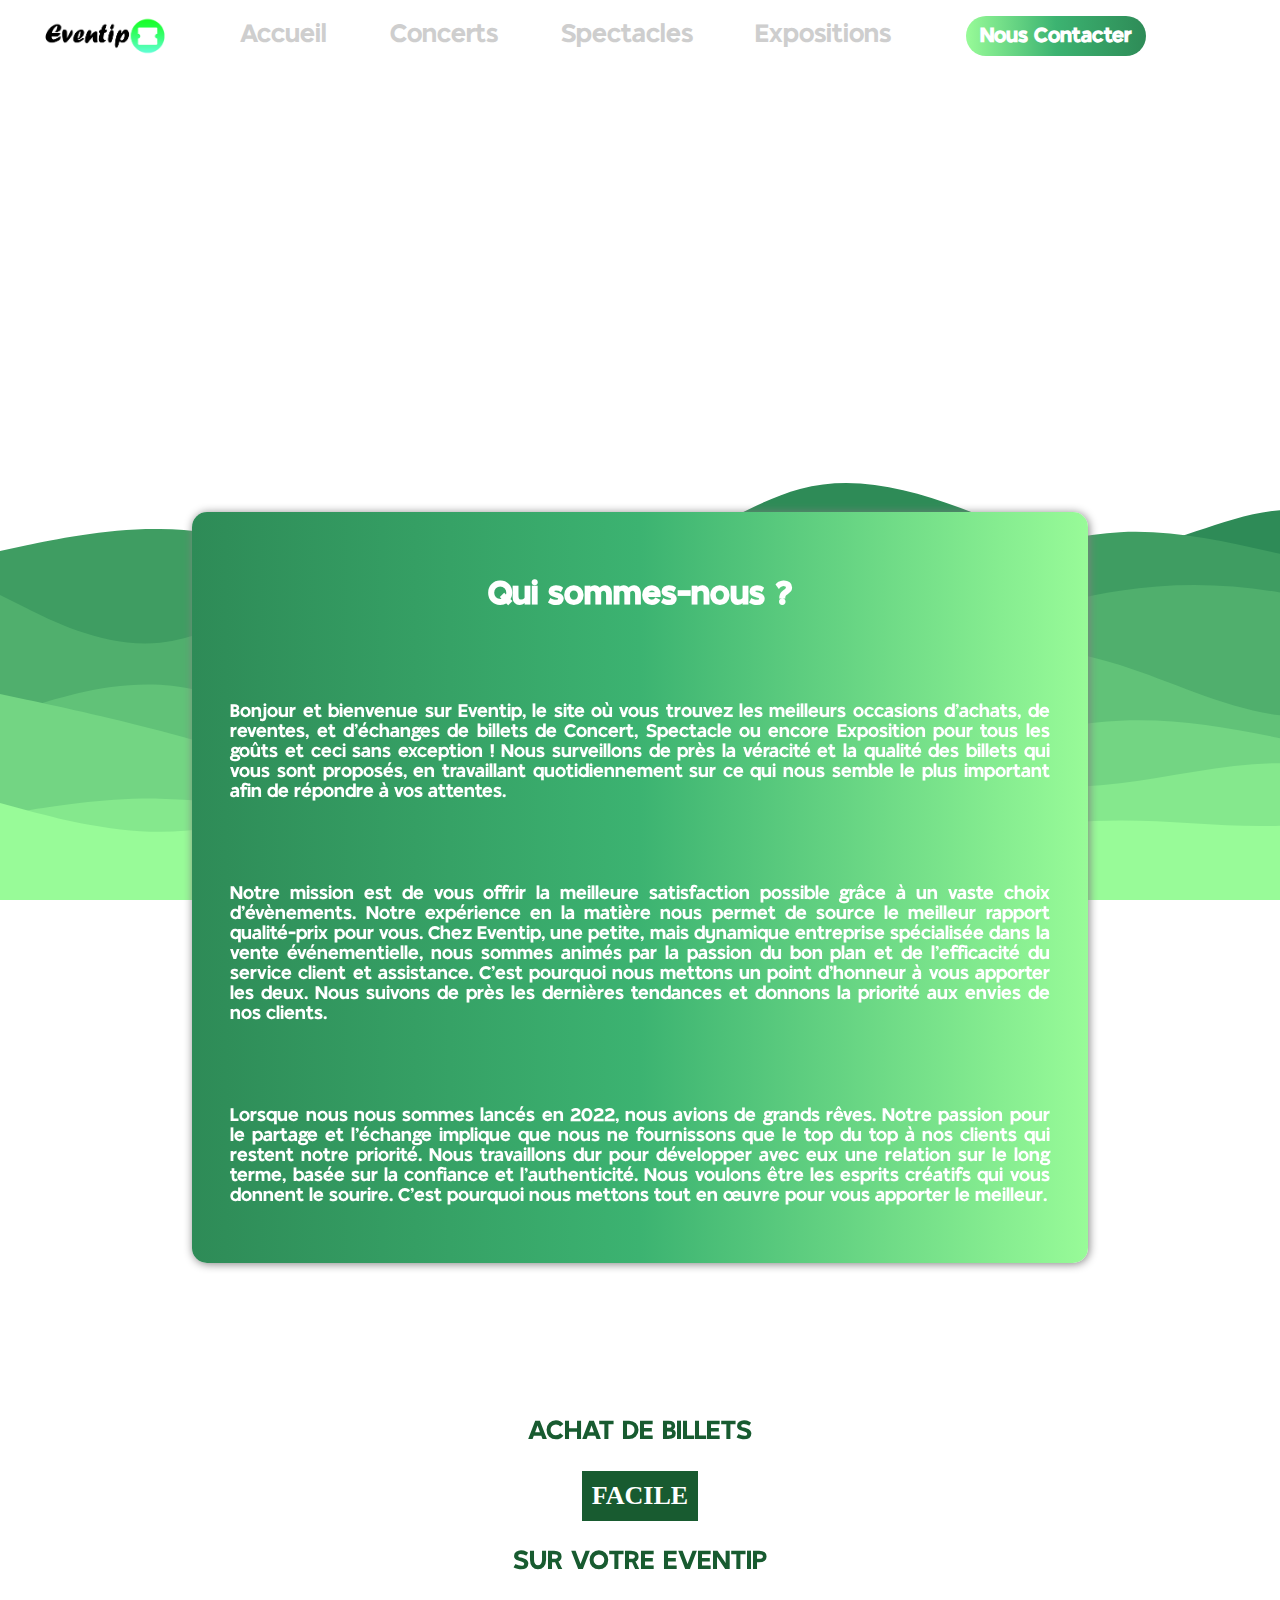
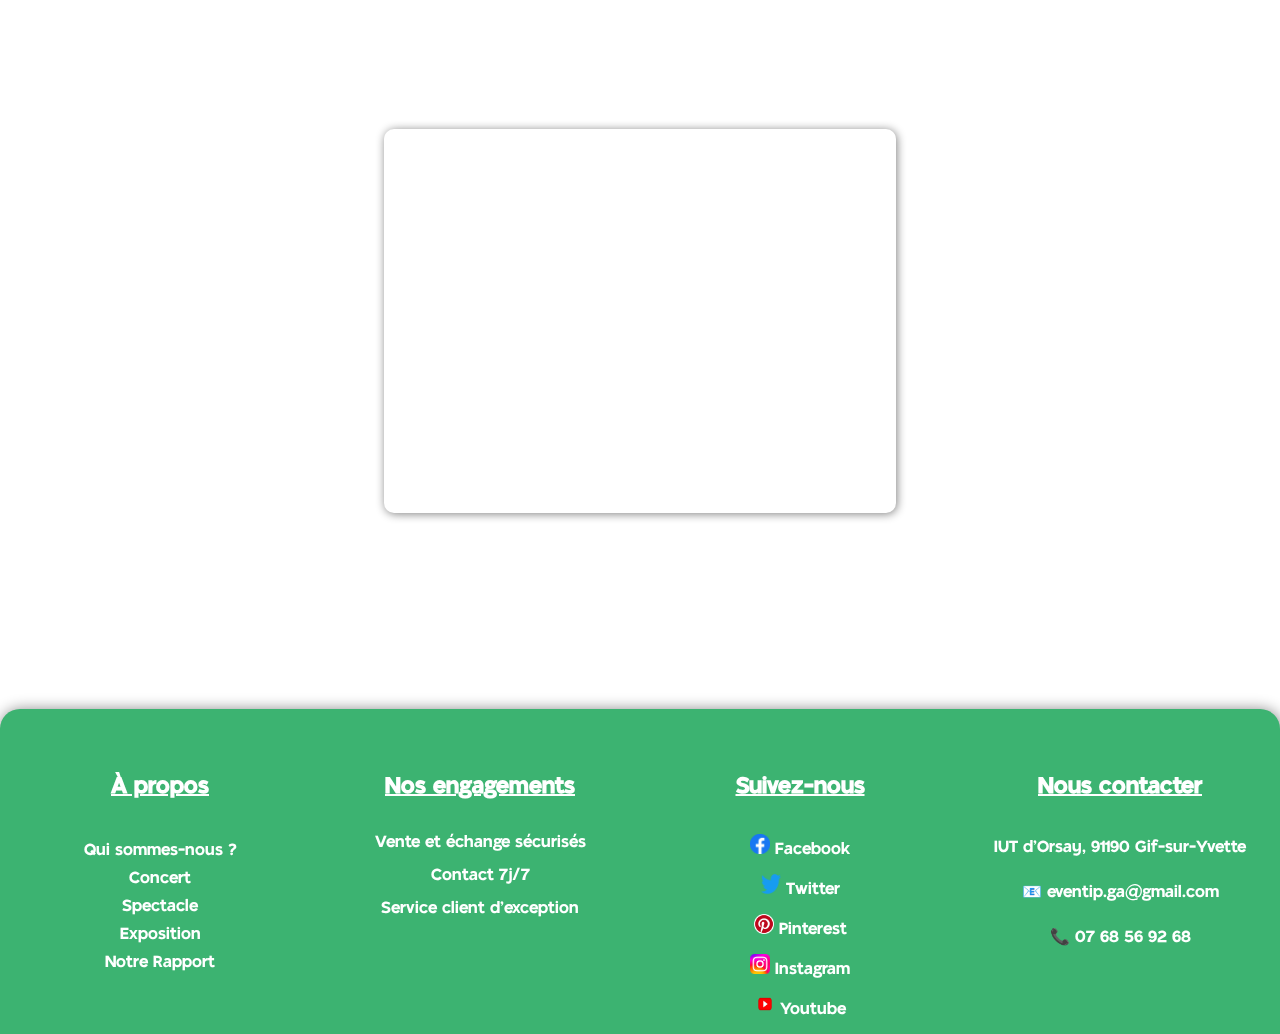
<file: index.html>
<!DOCTYPE html>
<html lang="fr">
    <head>
        <meta charset="utf-8">
        <link rel="stylesheet" type="text/css" href="css/style.css">
		<link rel="icon" href="img/icon.png"> 
        <title>Eventip</title>

		
    </head>
    <body>
        <header>
        
            <div id="nav">
                <nav>
					<div id="conteneur-nav">
						<ul>
								<li id="logo"><a  href ="index.html"> <img class="logo" src="img/logo2.png" alt="Logo" ></a></li>
								<li><a  href="index.html">Accueil</a></li>
								<li><a  href="concert.html">Concerts</a></li>
								<li><a  href="Spectacle.html">Spectacles</a></li>
								<li><a  href="expo.html">Expositions</a></li>
								<li><form id="contact" action="contact.html" method="get"><button class="bn">Nous Contacter</button></form></li>
						</ul>
					</div>
                </nav>
            </div>
        </header>
        <script>
        	window.addEventListener("scroll", function(){
        		var nav = document.querySelector("header");
        		nav.classList.toggle("sticky", window.scrollY > 0)
        	})

			
        </script>
		<div id="slogan">
			<p>
				<span>Eventip, l’évènement</span> 
			</p>
			<p>
				<span>entre tes mains</span>
			</p>
		</div>
		
		<div id="container">
			<div id="pres">
				<h2 id="desc">Qui sommes-nous ?</h2>
				
				<p class="desc">Bonjour et bienvenue sur Eventip, le site où vous trouvez les meilleurs occasions d’achats, 
				de reventes, et d’échanges de billets de Concert, Spectacle ou encore Exposition pour tous les goûts et 
				ceci sans exception ! Nous surveillons de près la véracité et la qualité des billets qui vous sont proposés, 
				en travaillant quotidiennement sur ce qui nous semble le plus important afin de répondre à vos attentes.</p>

				<p class="desc">Notre mission est de vous offrir la meilleure satisfaction possible grâce à un vaste choix d’évènements. 
				Notre expérience en la matière nous permet de source le meilleur rapport qualité-prix pour vous. Chez Eventip, 
				une petite, mais dynamique entreprise spécialisée dans la vente événementielle, nous sommes animés par la passion 
				du bon plan et de l’efficacité du service client et assistance. C’est pourquoi nous mettons un point d’honneur à 
				vous apporter les deux. Nous suivons de près les dernières tendances et donnons la priorité aux envies de nos clients.</p>
				
				<p class="desc">Lorsque nous nous sommes lancés en 2022, nous avions de grands rêves. Notre passion pour le partage et l’échange 
				implique que nous ne fournissons que le top du top à nos clients qui restent notre priorité. Nous travaillons dur 
				pour développer avec eux une relation sur le long terme, basée sur la confiance et l’authenticité. Nous voulons 
				être les esprits créatifs qui vous donnent le sourire. C’est pourquoi nous mettons tout en œuvre pour vous apporter le meilleur.</p>
			
			</div>
		</div>
		
	<div id="achat">
		<p>Achat de billets</p>
		<div id="anim">
			<div><div><strong>facile</strong></div></div>
			<div><div><strong>efficace</strong></div></div>
			<div><div><strong>rapide</strong></div></div>
		</div>
		<p>sur votre Eventip</p>
	</div>
	<iframe id="vidéo" src="https://www.youtube.com/embed/KOZa1fnT6sE" title="YouTube video player" allow="accelerometer; autoplay; clipboard-write; encrypted-media; gyroscope; picture-in-picture" allowfullscreen></iframe>
	
    <footer class="footer">
	
		<div class="contenu-footer">
		
			<div class="bloc footer-propos">
				<h1>À propos</h1>
				<ul class="liste-propos">
					<li><a href ="index.html">Qui sommes-nous ?</a></li>
					<li><a href ="concert.html">Concert</a></li>
					<li><a href ="spectacle.html">Spectacle</a></li>
					<li><a href ="expo.html">Exposition</a></li>
					<li><a href ="Rapport.pdf">Notre Rapport</a></li>
				</ul>
			</div>
			
			<div class="bloc footer-engagements">
				<h1>Nos engagements</h1>
					<p>Vente et échange sécurisés</p>
					<p>Contact 7j/7</p>
					<p>Service client d'exception</p>
			</div>
			
			<div class="bloc footer-suiveznous">
				<h1>Suivez-nous</h1>
					<p><img src="facebook.png" alt="facebook">  Facebook</p>
					<p><img src="twitter.png" alt="twitter">  Twitter</p>
					<p><img src="pinterest.png" alt="pinterest">  Pinterest</p>
					<p><img src="instagram.png" alt="instagram">  Instagram</p>
					<p><img src="youtube.png" alt="youtube">  Youtube</p>
			</div>
			
			<div class="bloc footer-nouscontacter">
				<h1>Nous contacter</h1>
					<p>IUT d'Orsay, 91190 Gif-sur-Yvette</p>
					<p>📧 eventip.ga@gmail.com</p>
					<p>📞 07 68 56 92 68 </p>
			</div>
			
			
			
		</div>
	
	</footer>
	<img class="back" src="img/stacked-waves-haikei.svg" alt="fond">
	</body>
	
	
	
</html>
</file>
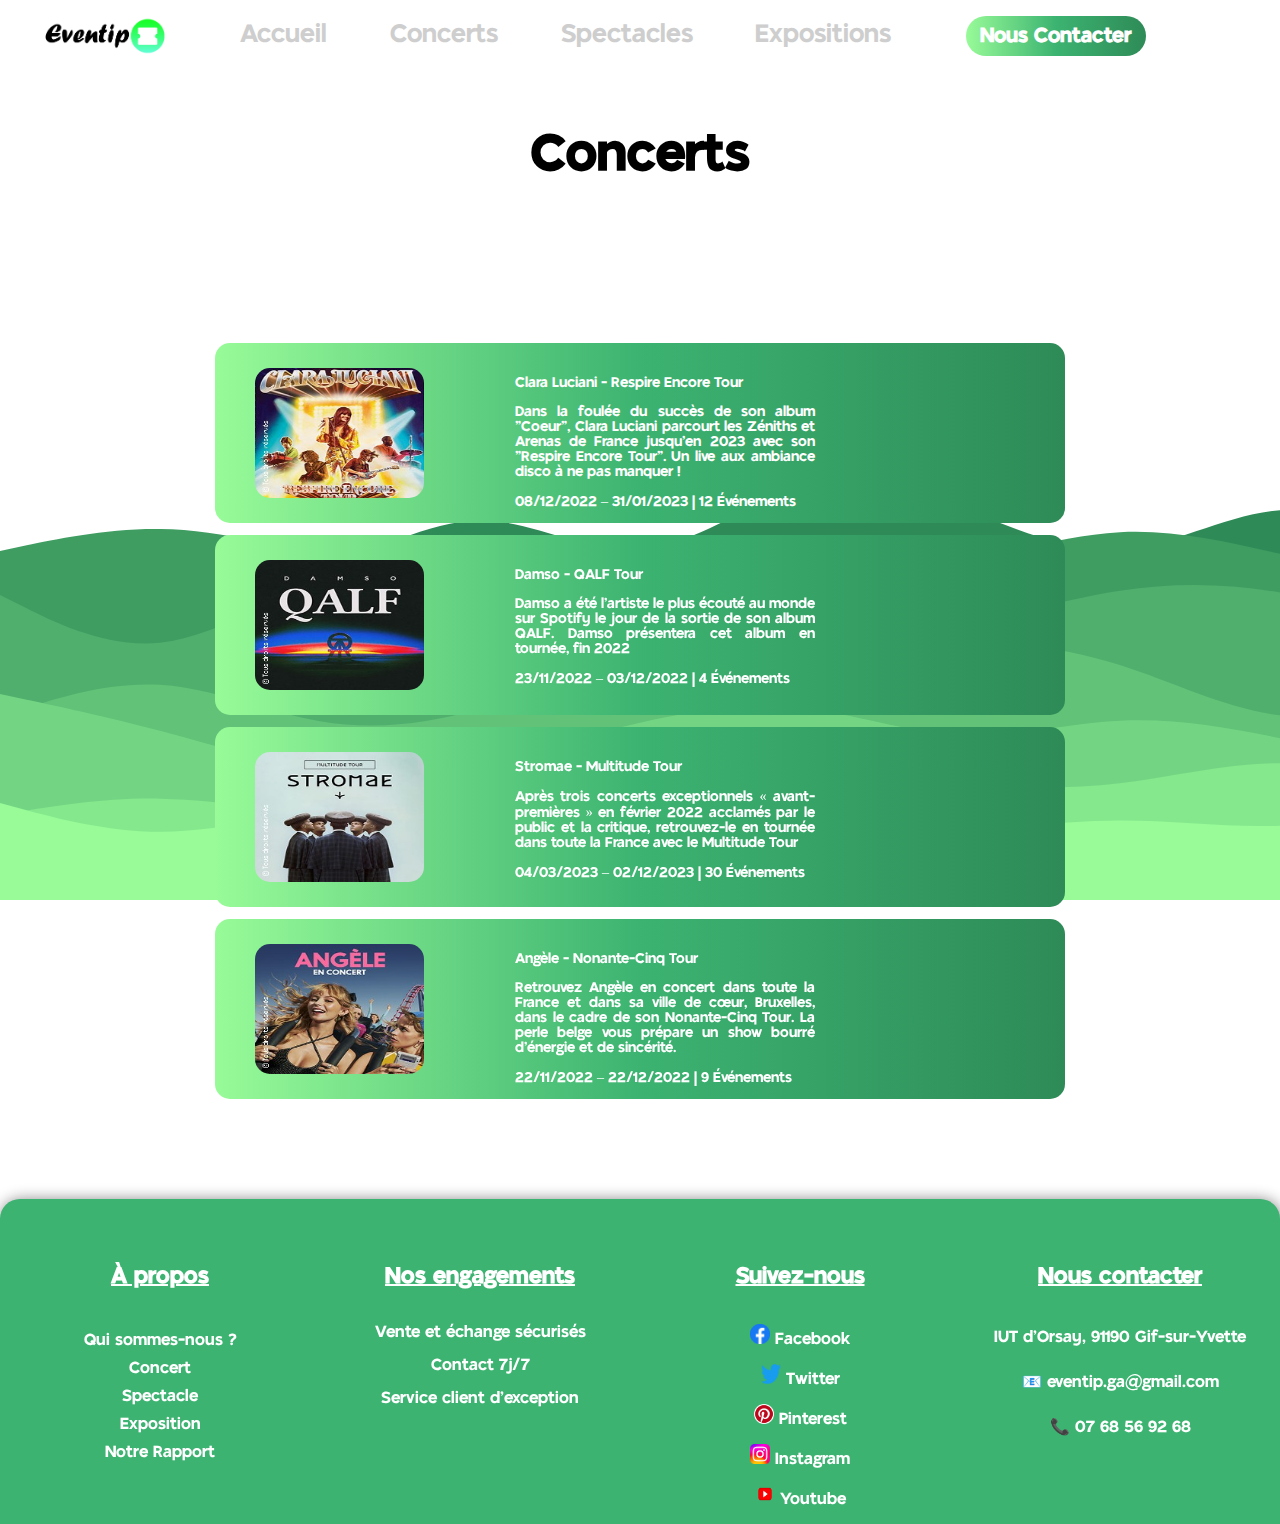
<file: concert.html>
<!DOCTYPE html>
<html lang="fr">
    <head>
        <meta charset="utf-8">
        <link rel="stylesheet" type="text/css" href="css/style.css">
		<link rel="icon" href="img/icon.png"> 
        <title>Eventip</title>

		
    </head>
    <body>
		<header>
        
            <div id="nav">
                <nav>
					<div id="conteneur-nav">
						<ul>
								<li id="logo"><a  href ="index.html"> <img class="logo" src="img/logo2.png" alt="Logo" ></a></li>
								<li><a  href="index.html">Accueil</a></li>
								<li><a  href="concert.html">Concerts</a></li>
								<li><a  href="Spectacle.html">Spectacles</a></li>
								<li><a  href="expo.html">Expositions</a></li>
								<li><form id="contact" action="contact.html" method="get"><button class="bn">Nous Contacter</button></form></li>
						</ul>
					</div>
                </nav>
            </div>
        </header>
        <script>
        	window.addEventListener("scroll", function(){
        		var nav = document.querySelector("header");
        		nav.classList.toggle("sticky", window.scrollY > 0)
        	})
        </script>
		<h3>Concerts</h3>
		<div class="evenement">
			<div class="evenement_1">
				<img class="concert" src="img/Clara.jpg" alt="img_concert">
				<div class ="texte">
					<p>Clara Luciani - Respire Encore Tour</p>
					<p>Dans la foulée du succès de son album "Coeur", Clara Luciani parcourt les Zéniths et Arenas de France 
					jusqu'en 2023 avec son "Respire Encore Tour". Un live aux ambiance disco à ne pas manquer !</p>
					<p>08/12/2022 – 31/01/2023  |  12 Événements</p>
				</div>
			</div>
		
			<div class="evenement_2">
				<img class="concert" src="img/damso.jpg" alt="img_concert">
				<div class ="texte">
					<p>Damso - QALF Tour</p>
					<p>Damso a été l’artiste le plus écouté au monde sur Spotify le jour de la sortie de son album QALF. Damso 
					présentera cet album en tournée, fin 2022</p>
					<p>23/11/2022 – 03/12/2022  |  4 Événements</p>
				</div>
			</div>
		
			<div class="evenement_3">
				<img class="concert" src="img/stromae.jpg" alt="img_concert">
				<div class ="texte">
						<p>Stromae - Multitude Tour</p>
						<p>Après trois concerts exceptionnels « avant-premières » en février 2022 acclamés par le public 
						et la critique, retrouvez-le en tournée dans toute la France avec le Multitude Tour</p>
						<p>04/03/2023 – 02/12/2023  |  30 Événements</p>
				</div>
			</div>
			
			<div class="evenement_4">
				<img class="concert" src="img/angèle.jpg" alt="img_concert">
				<div class ="texte">
					<p>Angèle - Nonante-Cinq Tour</p>
					<p>Retrouvez Angèle en concert dans toute la France et dans sa ville de cœur, Bruxelles, dans le 
					cadre de son Nonante-Cinq Tour. La perle belge vous prépare un show bourré d'énergie et de sincérité.</p>
					<p>22/11/2022 – 22/12/2022  |  9 Événements</p>
				</div>
			</div>
			
		</div>
		<img class="back" src="img/stacked-waves-haikei.svg" alt="fond">
    
	<footer class="footer-div">
	
		<div class="contenu-footer">
		
			<div class="bloc footer-propos">
				<h1>À propos</h1>
				<ul class="liste-propos">
					<li><a href ="index.html">Qui sommes-nous ?</a></li>
					<li><a href ="concert.html">Concert</a></li>
					<li><a href ="Spectacle.html">Spectacle</a></li>
					<li><a href ="expo.html">Exposition</a></li>
					<li><a href ="Rapport.pdf">Notre Rapport</a></li>
				</ul>
			</div>
			
			<div class="bloc footer-engagements">
				<h1>Nos engagements</h1>
					<p>Vente et échange sécurisés</p>
					<p>Contact 7j/7</p>
					<p>Service client d'exception</p>
			</div>
			
			<div class="bloc footer-suiveznous">
				<h1>Suivez-nous</h1>
				<p><img src="facebook.png" alt="facebook">  Facebook</p>
				<p><img src="twitter.png" alt="twitter">  Twitter</p>
				<p><img src="pinterest.png" alt="pinterest">  Pinterest</p>
				<p><img src="instagram.png" alt="instagram">  Instagram</p>
				<p><img src="youtube.png" alt="youtube">  Youtube</p>
			</div>
			
			<div class="bloc footer-nouscontacter">
				<h1>Nous contacter</h1>
					<p>IUT d'Orsay, 91190 Gif-sur-Yvette</p>
					<p>📧 eventip.ga@gmail.com</p>
					<p>📞 07 68 56 92 68 </p>
			</div>
			
			
			
		</div>
	
	</footer>
	
	</body>
	
</html>
</file>
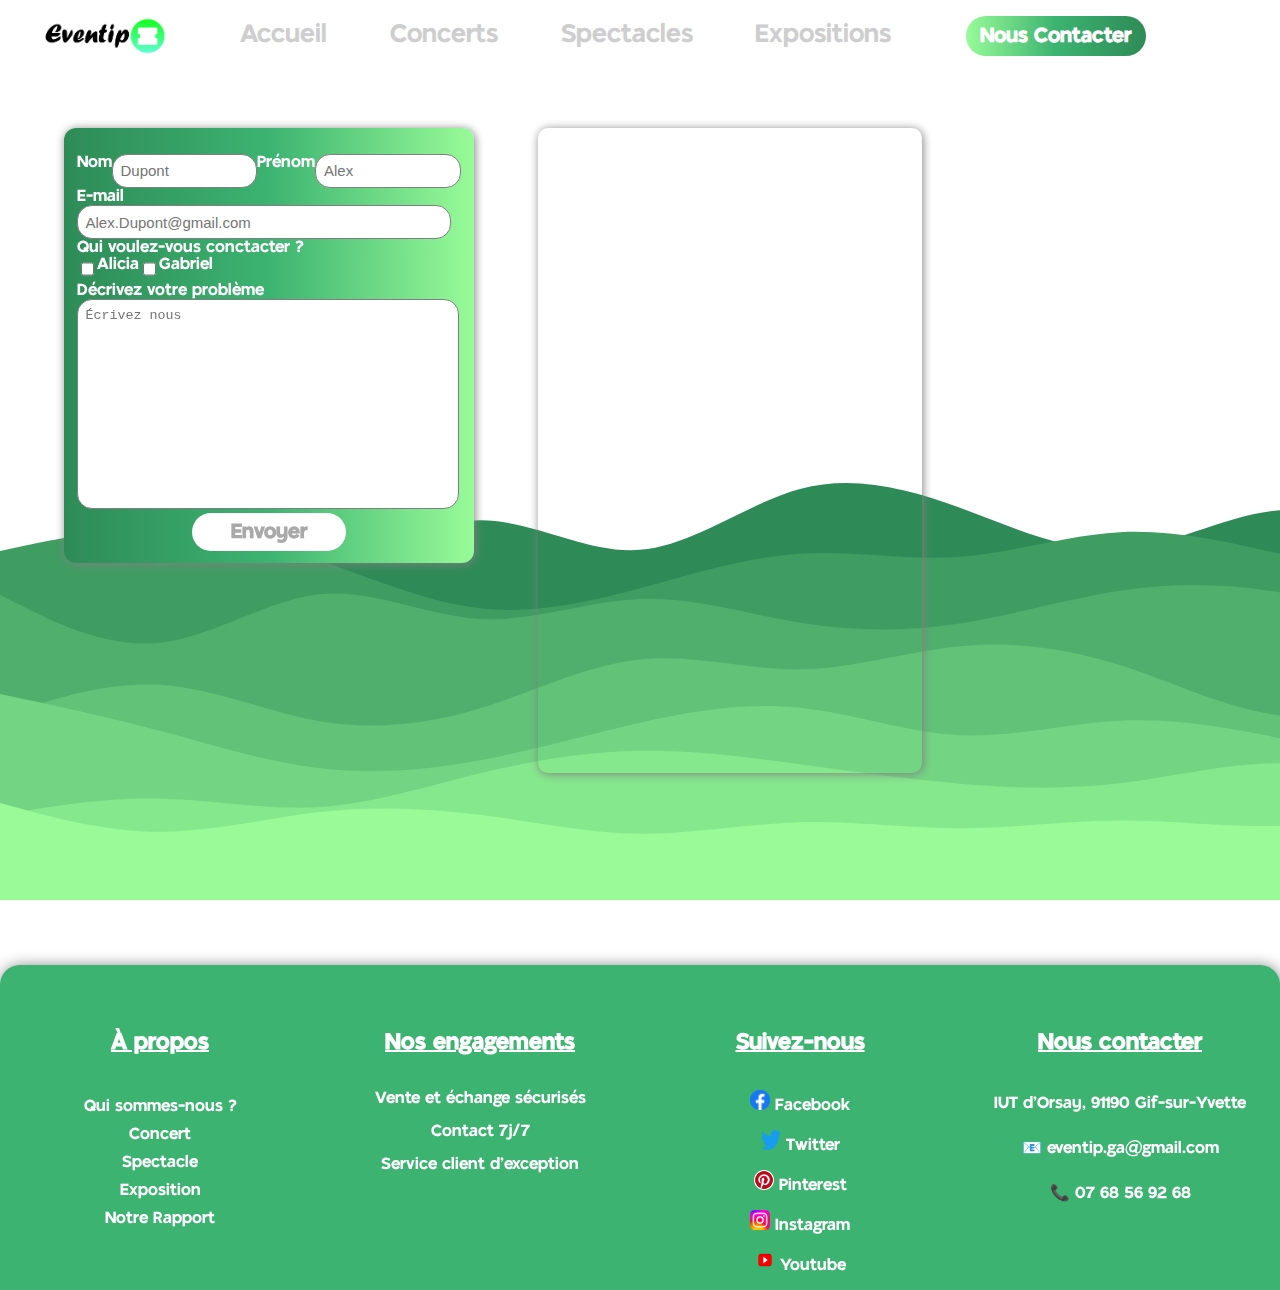
<file: contact.html>
<!DOCTYPE html>
<html lang="fr">
    <head>
        <meta charset="utf-8">
        <link rel="stylesheet" type="text/css" href="css/style.css">
		<link rel="icon" href="img/icon.png"> 
        <title>Eventip</title>

		
    </head>
    <body>
        <header>
        
            <div id="nav">
                <nav>
					<div id="conteneur-nav">
						<ul>
								<li id="logo"><a  href ="index.html"> <img class="logo" src="img/logo2.png" alt="Logo" ></a></li>
								<li><a  href="index.html">Accueil</a></li>
								<li><a  href="concert.html">Concerts</a></li>
								<li><a  href="Spectacle.html">Spectacles</a></li>
								<li><a  href="expo.html">Expositions</a></li>
								<li><form id="contact" action="contact.html" method="get"><button class="bn">Nous Contacter</button></form></li>
						</ul>
					</div>
                </nav>
            </div>
        </header>
        <script>
        	window.addEventListener("scroll", function(){
        		var nav = document.querySelector("header");
        		nav.classList.toggle("sticky", window.scrollY > 0)
        	})

        </script>
		<div id="contenu-form">
		<form class="form">
			<div id="content-form">
				<div id="bloc-nom">
					<label for="nom">Nom</label>
					<input type="text" id="nom" placeholder="Dupont" required>
					<label for="prenom">Prénom</label>
					<input type="text" id="prenom" placeholder="Alex" required>
				</div>
				<label for="mail" id="label-mail">E-mail</label>
				<input type="email" id="mail" placeholder="Alex.Dupont@gmail.com"  required>
				<label>Qui voulez-vous conctacter ? </label>
				<div id="checkbox">
					<input type="checkbox" name="Alicia" id="Alicia">
					<label for="Alicia">Alicia</label>
					<input type="checkbox" name="Gabriel" id="Gabriel">
					<label for="Gabriel">Gabriel</label>
				</div>
				<label for="msg">Décrivez votre problème</label>
				<textarea class ="message" id="msg" placeholder="Écrivez nous"></textarea>
				<input type="submit" id="envoyer" value="Envoyer">
			</div>
		</form>
		<iframe src="https://www.google.com/maps/embed?pb=!1m18!1m12!1m3!1d5910.303726660115!2d2.170202023102435!3d48.71042964877475!2m3!1f0!2f0!3f0!3m2!1i1024!2i768!4f13.1!3m3!1m2!1s0x47e67f538f1df01d%3A0xe5d2ea29a4e0ceb!2sUniversit%C3%A9%20Paris-Saclay%20-%20IUT%20d&#39;Orsay!5e0!3m2!1sfr!2sfr!4v1665782531863!5m2!1sfr!2sfr"  referrerpolicy="no-referrer-when-downgrade"></iframe>
		</div>
		<img class="back" src="img/stacked-waves-haikei.svg" alt="fond">
    
	<footer class="footer">
	
		<div class="contenu-footer">
		
			<div class="bloc footer-propos">
				<h1>À propos</h1>
				<ul class="liste-propos">
					<li><a href ="index.html">Qui sommes-nous ?</a></li>
					<li><a href ="concert.html">Concert</a></li>
					<li><a href ="Spectacle.html">Spectacle</a></li>
					<li><a href ="expo.html">Exposition</a></li>
					<li><a href ="Rapport.pdf">Notre Rapport</a></li>
				</ul>
			</div>
			
			<div class="bloc footer-engagements">
				<h1>Nos engagements</h1>
					<p>Vente et échange sécurisés</p>
					<p>Contact 7j/7</p>
					<p>Service client d'exception</p>
			</div>
			
			<div class="bloc footer-suiveznous">
				<h1>Suivez-nous</h1>
				<p><img src="facebook.png" alt="facebook">  Facebook</p>
				<p><img src="twitter.png" alt="twitter">  Twitter</p>
				<p><img src="pinterest.png" alt="pinterest">  Pinterest</p>
				<p><img src="instagram.png" alt="instagram">  Instagram</p>
				<p><img src="youtube.png" alt="youtube">  Youtube</p>
			</div>
			
			<div class="bloc footer-nouscontacter">
				<h1>Nous contacter</h1>
					<p>IUT d'Orsay, 91190 Gif-sur-Yvette</p>
					<p>📧 eventip.ga@gmail.com</p>
					<p>📞 07 68 56 92 68 </p>
			</div>
			
			
			
		</div>
	
	</footer>
	
	</body>
</html>
</file>
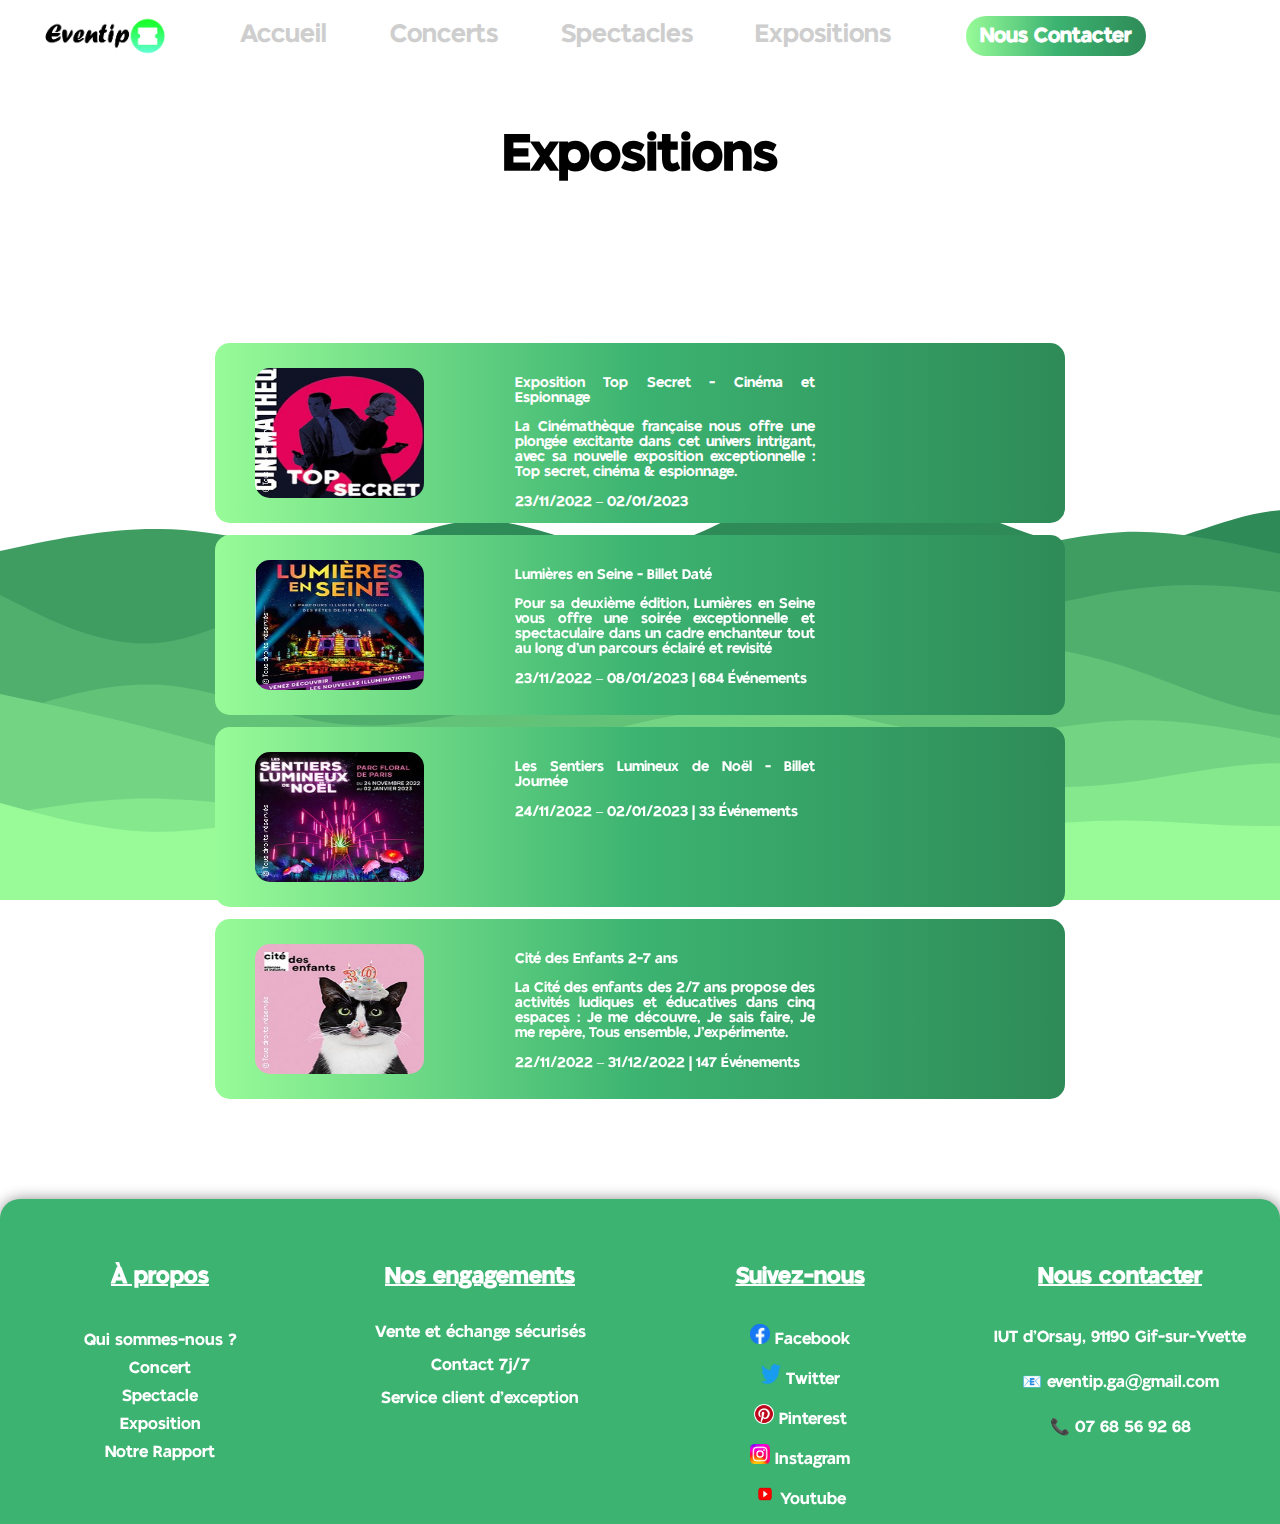
<file: expo.html>
<!DOCTYPE html>
<html lang="fr">
    <head>
        <meta charset="utf-8">
        <link rel="stylesheet" type="text/css" href="css/style.css">
		<link rel="icon" href="img/icon.png"> 
        <title>Eventip</title>

		
    </head>
    <body>
        <header>
        
            <div id="nav">
                <nav>
					<div id="conteneur-nav">
						<ul>
								<li id="logo"><a  href ="index.html"> <img class="logo" src="img/logo2.png" alt="Logo" ></a></li>
								<li><a  href="index.html">Accueil</a></li>
								<li><a  href="concert.html">Concerts</a></li>
								<li><a  href="Spectacle.html">Spectacles</a></li>
								<li><a  href="expo.html">Expositions</a></li>
								<li><form id="contact" action="contact.html" method="get"><button class="bn">Nous Contacter</button></form></li>
						</ul>
					</div>
                </nav>
            </div>
        </header>
        <script>
        	window.addEventListener("scroll", function(){
        		var nav = document.querySelector("header");
        		nav.classList.toggle("sticky", window.scrollY > 0)
        	})
        </script>
		<h3>Expositions</h3>
		<div class="evenement">
			<div class="evenement_1">
				<img class="concert" src="img/secret.jpg" alt="img_concert">
				<div class ="texte">
					<p>Exposition Top Secret - Cinéma et Espionnage</p>
					<p>La Cinémathèque française nous offre une plongée excitante dans cet univers intrigant, 
					avec sa nouvelle exposition exceptionnelle : Top secret, cinéma & espionnage.</p>
					<p>23/11/2022 – 02/01/2023</p>
				</div>
			</div>
		
			<div class="evenement_2">
				<img class="concert" src="img/lumière.jpg" alt="img_concert">
				<div class ="texte">
					<p>Lumières en Seine - Billet Daté</p>
					<p>Pour sa deuxième édition, Lumières en Seine vous offre une soirée exceptionnelle et spectaculaire dans un 
					cadre enchanteur tout au long d’un parcours éclairé et revisité</p>
					<p>23/11/2022 – 08/01/2023  |  684 Événements</p>
				</div>
			</div>
		
			<div class="evenement_3">
				<img class="concert" src="img/sentiers.jpg" alt="img_concert">
				<div class ="texte">
					<p>Les Sentiers Lumineux de Noël - Billet Journée</p>
					<p>24/11/2022 – 02/01/2023  |  33 Événements</p>
				</div>
			</div>
			
			<div class="evenement_4">
				<img class="concert" src="img/cité.jpg" alt="img_concert">
				<div class ="texte">
					<p>Cité des Enfants 2-7 ans</p>
					<p>La Cité des enfants des 2/7 ans propose des activités ludiques et éducatives dans cinq espaces : Je me découvre, 
					Je sais faire, Je me repère, Tous ensemble, J'expérimente.</p>
					<p>22/11/2022 – 31/12/2022  |  147 Événements</p>
				</div>
			</div>
			
		</div>
		<img class="back" src="img/stacked-waves-haikei.svg" alt="fond">
    
		<footer class="footer-div">
	
			<div class="contenu-footer">
			
				<div class="bloc footer-propos">
					<h1>À propos</h1>
					<ul class="liste-propos">
						<li><a href ="index.html">Qui sommes-nous ?</a></li>
						<li><a href ="concert.html">Concert</a></li>
						<li><a href ="Spectacle.html">Spectacle</a></li>
						<li><a href ="expo.html">Exposition</a></li>
						<li><a href ="Rapport.pdf">Notre Rapport</a></li>
					</ul>
				</div>
				
				<div class="bloc footer-engagements">
					<h1>Nos engagements</h1>
						<p>Vente et échange sécurisés</p>
						<p>Contact 7j/7</p>
						<p>Service client d'exception</p>
				</div>
				
				<div class="bloc footer-suiveznous">
					<h1>Suivez-nous</h1>
					<p><img src="facebook.png" alt="facebook">  Facebook</p>
					<p><img src="twitter.png" alt="twitter">  Twitter</p>
					<p><img src="pinterest.png" alt="pinterest">  Pinterest</p>
					<p><img src="instagram.png" alt="instagram">  Instagram</p>
					<p><img src="youtube.png" alt="youtube">  Youtube</p>
				</div>
				
				<div class="bloc footer-nouscontacter">
					<h1>Nous contacter</h1>
						<p>IUT d'Orsay, 91190 Gif-sur-Yvette</p>
						<p>📧 eventip.ga@gmail.com</p>
						<p>📞 07 68 56 92 68 </p>
				</div>
				
				
				
			</div>
		
		</footer>
	
	</body>
	
	
</html>
</file>
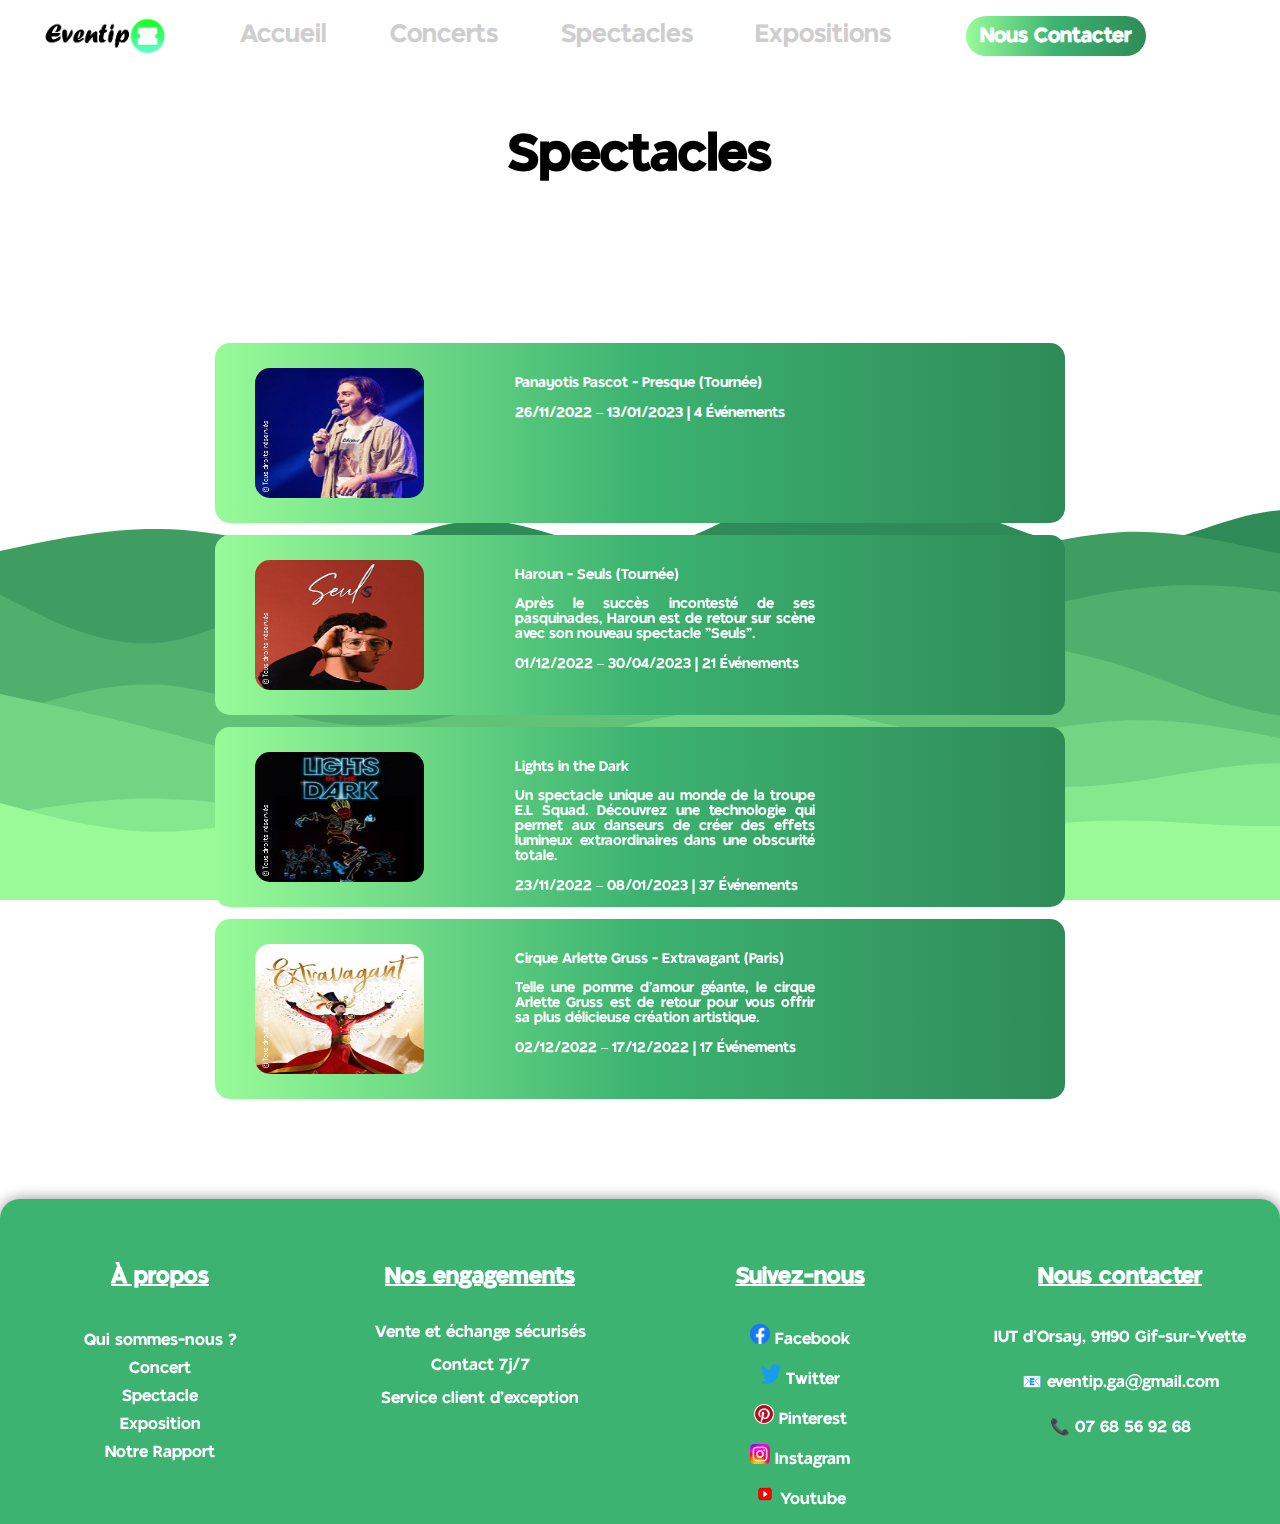
<file: Spectacle.html>
<!DOCTYPE html>
<html lang="fr">
    <head>
        <meta charset="utf-8">
        <link rel="stylesheet" type="text/css" href="css/style.css">
		<link rel="icon" href="img/icon.png"> 
        <title>Eventip</title>

		
    </head>
    <body>
		<header>
        
            <div id="nav">
                <nav>
					<div id="conteneur-nav">
						<ul>
								<li id="logo"><a  href ="index.html"> <img class="logo" src="img/logo2.png" alt="Logo" ></a></li>
								<li><a  href="index.html">Accueil</a></li>
								<li><a  href="concert.html">Concerts</a></li>
								<li><a  href="Spectacle.html">Spectacles</a></li>
								<li><a  href="expo.html">Expositions</a></li>
								<li><form id="contact" action="contact.html" method="get"><button class="bn">Nous Contacter</button></form></li>
						</ul>
					</div>
                </nav>
            </div>
        </header>
        <script>
        	window.addEventListener("scroll", function(){
        		var nav = document.querySelector("header");
        		nav.classList.toggle("sticky", window.scrollY > 0)
        	})
        </script>
		<h3>Spectacles</h3>
		<div class="evenement">
			<div class="evenement_1">
				<img class="concert" src="img/panayotis.jpg" alt="img_concert">
				<div class ="texte">
					<p>Panayotis Pascot - Presque (Tournée)</p>
					<p>26/11/2022 – 13/01/2023  |  4 Événements</p>
				</div>
			</div>
		
			<div class="evenement_2">
				<img class="concert" src="img/haroun.jpg" alt="img_concert">
				<div class ="texte">
					<p>Haroun - Seuls (Tournée)</p>
					<p>Après le succès incontesté de ses pasquinades, Haroun est de retour 
					sur scène avec son nouveau spectacle “Seuls”. </p>
					<p>01/12/2022 – 30/04/2023  |  21 Événements</p>
				</div>
			</div>
		
			<div class="evenement_3">
				<img class="concert" src="img/light.jpg" alt="img_concert">
				<div class ="texte">
					<p>Lights in the Dark</p>
					<p>Un spectacle unique au monde de la troupe E.L Squad. Découvrez une technologie qui permet 
					aux danseurs de créer des effets lumineux extraordinaires dans une obscurité totale.</p>
					<p>23/11/2022 – 08/01/2023  |  37 Événements</p>
				</div>
			</div>
			
			<div class="evenement_4">
				<img class="concert" src="img/cirque.jpg" alt="img_concert">
				<div class ="texte">
					<p>Cirque Arlette Gruss - Extravagant (Paris)</p>
					<p>Telle une pomme d’amour géante, le cirque Arlette Gruss est de retour pour vous 
					offrir sa plus délicieuse création artistique.</p>
					<p>02/12/2022 – 17/12/2022  |  17 Événements</p>
				</div>
			</div>
			
		</div>
		<img class="back" src="img/stacked-waves-haikei.svg" alt="fond">
    
	<footer class="footer-div">
	
		<div class="contenu-footer">
		
			<div class="bloc footer-propos">
				<h1>À propos</h1>
				<ul class="liste-propos">
					<li><a href ="index.html">Qui sommes-nous ?</a></li>
					<li><a href ="concert.html">Concert</a></li>
					<li><a href ="Spectacle.html">Spectacle</a></li>
					<li><a href ="expo.html">Exposition</a></li>
					<li><a href ="Rapport.pdf">Notre Rapport</a></li>
				</ul>
			</div>
			
			<div class="bloc footer-engagements">
				<h1>Nos engagements</h1>
					<p>Vente et échange sécurisés</p>
					<p>Contact 7j/7</p>
					<p>Service client d'exception</p>
			</div>
			
			<div class="bloc footer-suiveznous">
				<h1>Suivez-nous</h1>
					<p><img src="facebook.png" alt="facebook">  Facebook</p>
					<p><img src="twitter.png" alt="twitter">  Twitter</p>
					<p><img src="pinterest.png" alt="pinterest">  Pinterest</p>
					<p><img src="instagram.png" alt="instagram">  Instagram</p>
					<p><img src="youtube.png" alt="youtube">  Youtube</p>
			</div>
			
			<div class="bloc footer-nouscontacter">
				<h1>Nous contacter</h1>
					<p>IUT d'Orsay, 91190 Gif-sur-Yvette</p>
					<p>📧 eventip.ga@gmail.com</p>
					<p>📞 07 68 56 92 68 </p>
			</div>		
			
		</div>
	
	</footer>	
	
	</body>
	
</html>
</file>
<file: css/style.css>
@import 'desktop.css'(min-width:1210px);
@import 'responsive1.css'(max-width:1210px)and (min-width:915px);
@import 'responsive2.css'(max-width:914px) and (min-width:781px);
@import 'responsive3.css'(max-width:780px) and (min-width:630px);
@import 'responsive4.css'(max-width:629px) and (min-width:481px);
@import 'responsive5.css' (max-width:480px);

@font-face{
	font-family: "Tango Sans";
	src: url("fonts/TangoSans.ttf") format("truetype");
}
</file>
